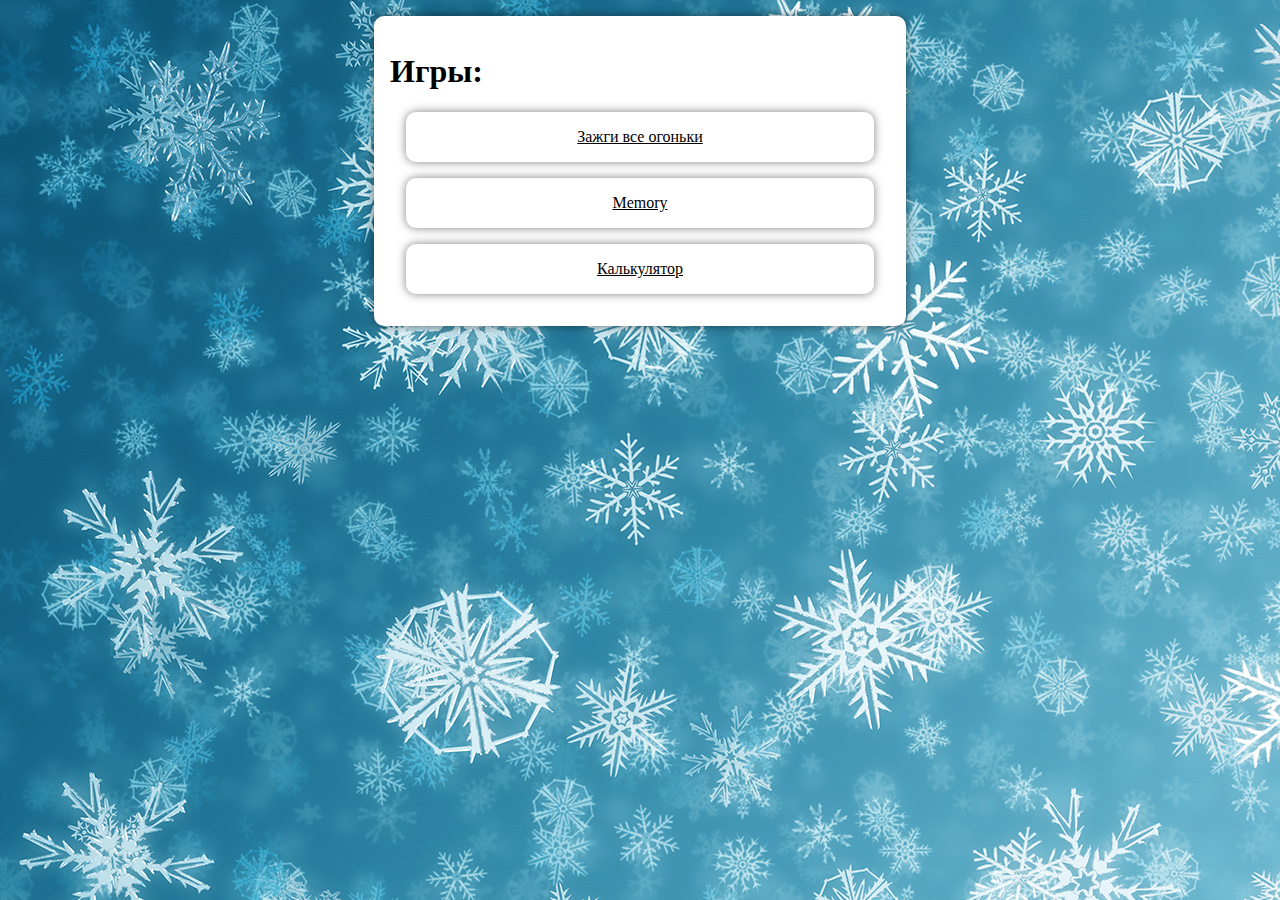
<file: index.html>
<!DOCTYPE html>
<html lang="en">

<head>
    <meta charset="UTF-8">
    <title>Game#1</title>
    <link rel="stylesheet" href="./style.css">

</head>

<body>
    <div class="wrapper">
        <h1>Игры:</h1>
        <a class="launch-btn" href="first/first.html">Зажги все огоньки</a>
        <a class="launch-btn" href="second/second.html">Memory</a>
        <a class="launch-btn" href="calc/calc.html">Калькулятор</a>
    </div>
</body>

</html>
</file>
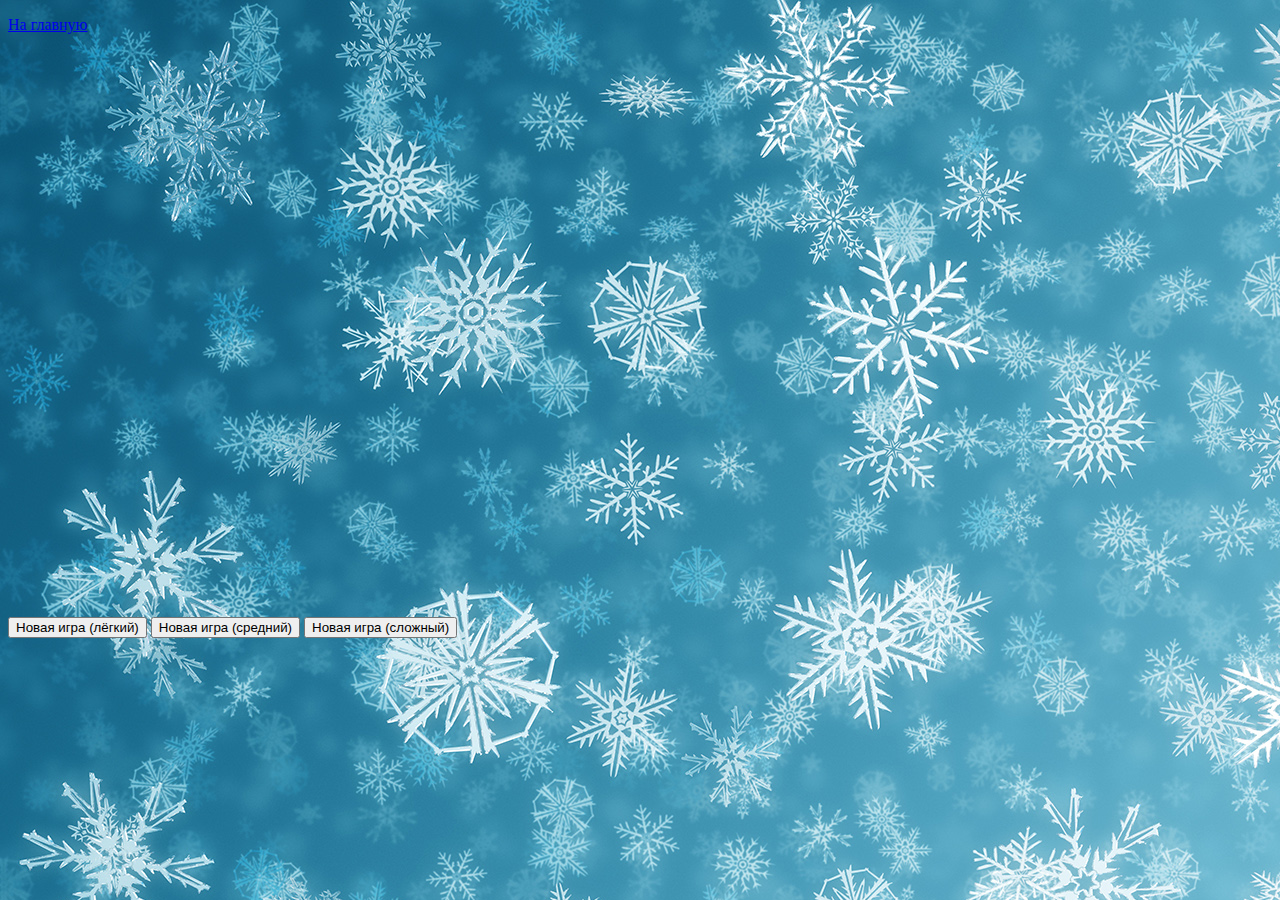
<file: first.html>
<!DOCTYPE html>
<html lang="en">

<head>
    <meta charset="UTF-8">
    <title>Game#1</title>
    <link rel="stylesheet" href="./style.css">

</head>

<body>
    <p><a href="/">На главную</a></p>
    <canvas class="container" width="409" height="563"></canvas>
    <div class="above-canvas"></div>
    <div class="std-buttons">
        <button id="easy-game-btn" class="new-game-btn">Новая игра (лёгкий)</button>
        <button id="medium-game-btn" class="new-game-btn">Новая игра (средний)</button>
        <button id="hard-game-btn" class="new-game-btn">Новая игра (сложный)</button>
    </div>
    <script src="./main.js"></script>
</body>

</html>
</file>
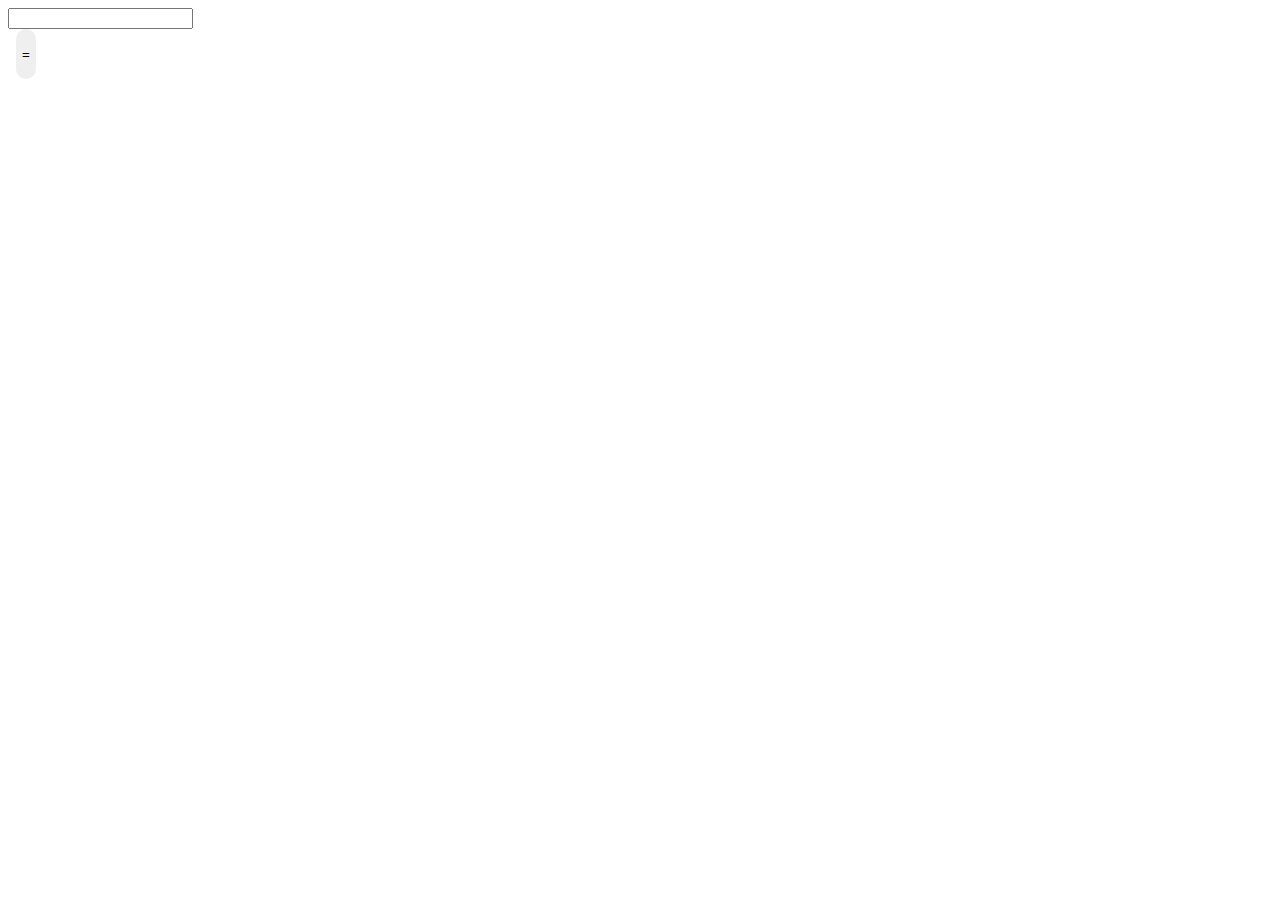
<file: calc/calc.html>
<!DOCTYPE html>
<html lang="en">

<head>
    <meta charset="UTF-8">
    <title>Калькулятор на js</title>
    <link rel="stylesheet" href="./style.css">

</head>

<body>
    <div class="wrapper">
        <div class="inoutput">
            <input type="text" id="inoutput">
        </div>
        <div class="buttons">
            <button id="equals-btn" class="btn">=</button>
        </div>
    </div>
    <script src="./main.js"></script>
</body>

</html>
</file>
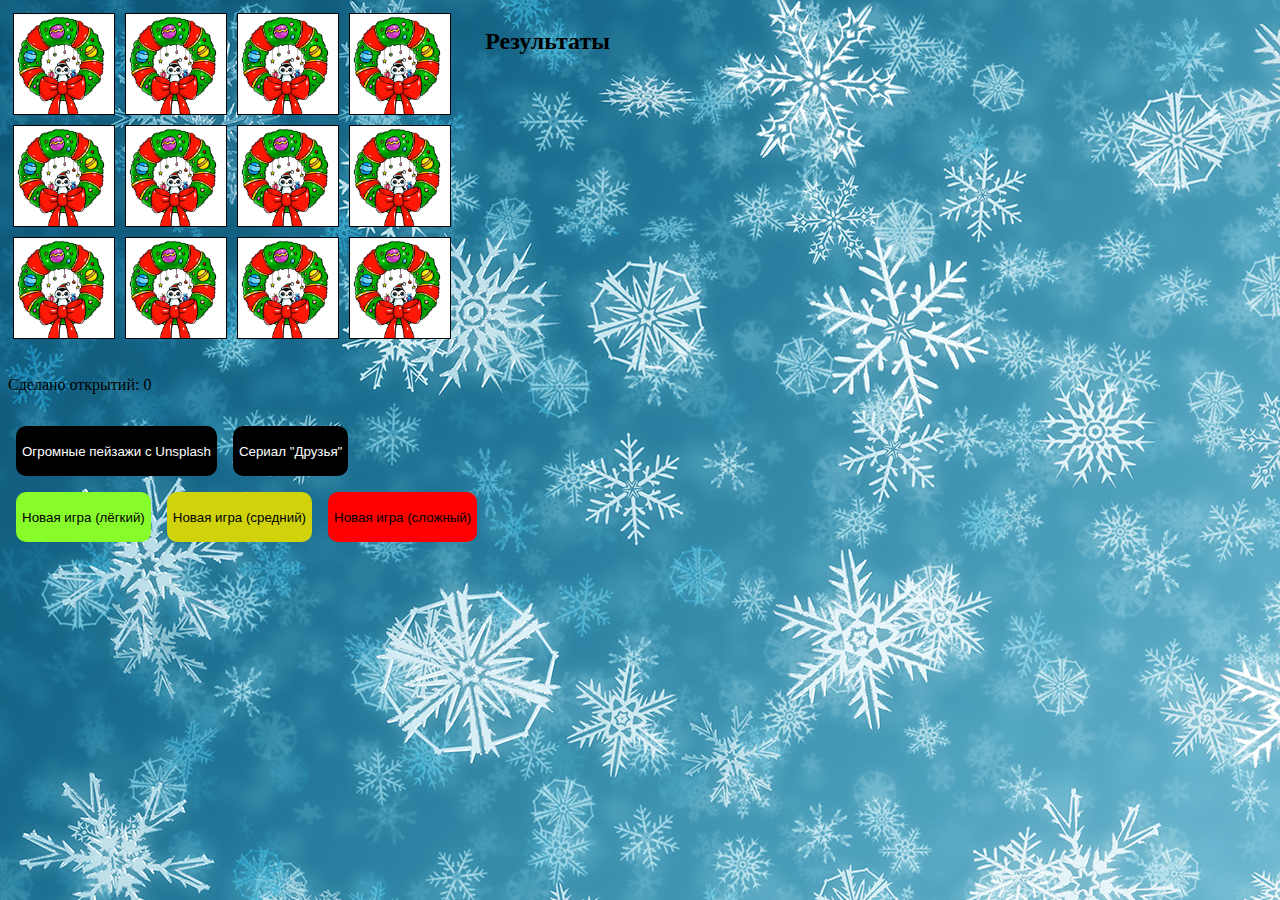
<file: second/second.html>
<!DOCTYPE html>
<html lang="en">

<head>
    <meta charset="UTF-8">
    <title>Game#1</title>
    <link rel="stylesheet" href="./style.css">

</head>

<body>
    <div class="wrapper">
        <div class="main-column">
            <div class="container"></div>
            <div class="std-buttons">
                <p id="clicks-made-p">Сделано открытий: 0</p>
            </div>
            <div class="std-buttons">
                <button id="unsplash-pics-btn" class="action-btn game-btn">Огромные пейзажи с Unsplash</button>
                <button id="friends-pics-btn" class="action-btn game-btn">Сериал "Друзья"</button>
            </div>
            <div class="std-buttons">
                <button id="easy-game-btn" class="game-btn">Новая игра (лёгкий)</button>
                <button id="medium-game-btn" class="game-btn">Новая игра (средний)</button>
                <button id="hard-game-btn" class="game-btn">Новая игра (сложный)</button>
            </div>
        </div>
        <div class="leaderboard-column">
            <h2>Результаты</h2>

        </div>
    </div>
    <script src="./main.js"></script>
</body>

</html>
</file>
<file: style.css>
body {
    background: url('background.jpg')
}

.wrapper {
    width: 500px;
    margin: 16px auto;
    box-shadow: 0 0 10px rgba(0, 0, 0, 0.5);
    padding: 16px;
    border-radius: 10px;
    background: rgb(255, 255, 255);
}

.launch-btn {
    height: 50px;
    border-radius: 10px;
    box-shadow: 0 0 10px rgba(0, 0, 0, 0.5);
    display: flex;
    justify-content: center;
    align-items: center;
    margin: 16px;
    color: black;
}

.launch-btn:hover {
    color: white;
    background: rgb(20, 192, 223);
}
</file>
<file: calc/style.css>
.wrapper {
    display: flex;
    flex-direction: column;
    width: 300px;
}

.btn {
    margin-left: 8px;
    margin-right: 8px;
    border-radius: 10px;
    height: 50px;
    border: none;
}
</file>
<file: second/style.css>
body {
    background: url('../background.jpg');
}

.container {}

.row {
    display: flex;
}

.wrapper {
    display: flex;
}

.item {
    border: 1px solid black;
    margin: 5px;
    width: 100px;
    height: 100px;
    background: green;
    transition: transform 0.8s;
    transform-style: preserve-3d;
    cursor: pointer;
    background: url('res/unnamed.png') no-repeat;
    background-size: cover;
}

.show {
    transform: rotateY(180deg);
    transition: transform 0.5s
}

.hide {
    transform: rotateY(0deg);
    transition: transform 0.5s
}

.std-buttons {
    display: flex;
    margin-top: 16px;
}

.game-btn {
    margin-left: 8px;
    margin-right: 8px;
    border-radius: 10px;
    height: 50px;
    border: none;
}

#easy-game-btn {
    background: rgb(136, 252, 42);
}

#medium-game-btn {
    background: rgb(208, 211, 11);
}

#hard-game-btn {
    background: rgb(255, 0, 0);
}

.action-btn {
    background: rgba(0, 0, 0, 255);
    color: white;
}

.item_show {
    text-align: center;
    width: 100%;
    height: 100%;
    transform: rotateY(180deg);
    backface-visibility: hidden;
}

.item_img {
    object-fit: cover;
    object-position: 50% 50%;
    width: 100%;
    height: 100%;
}
</file>
